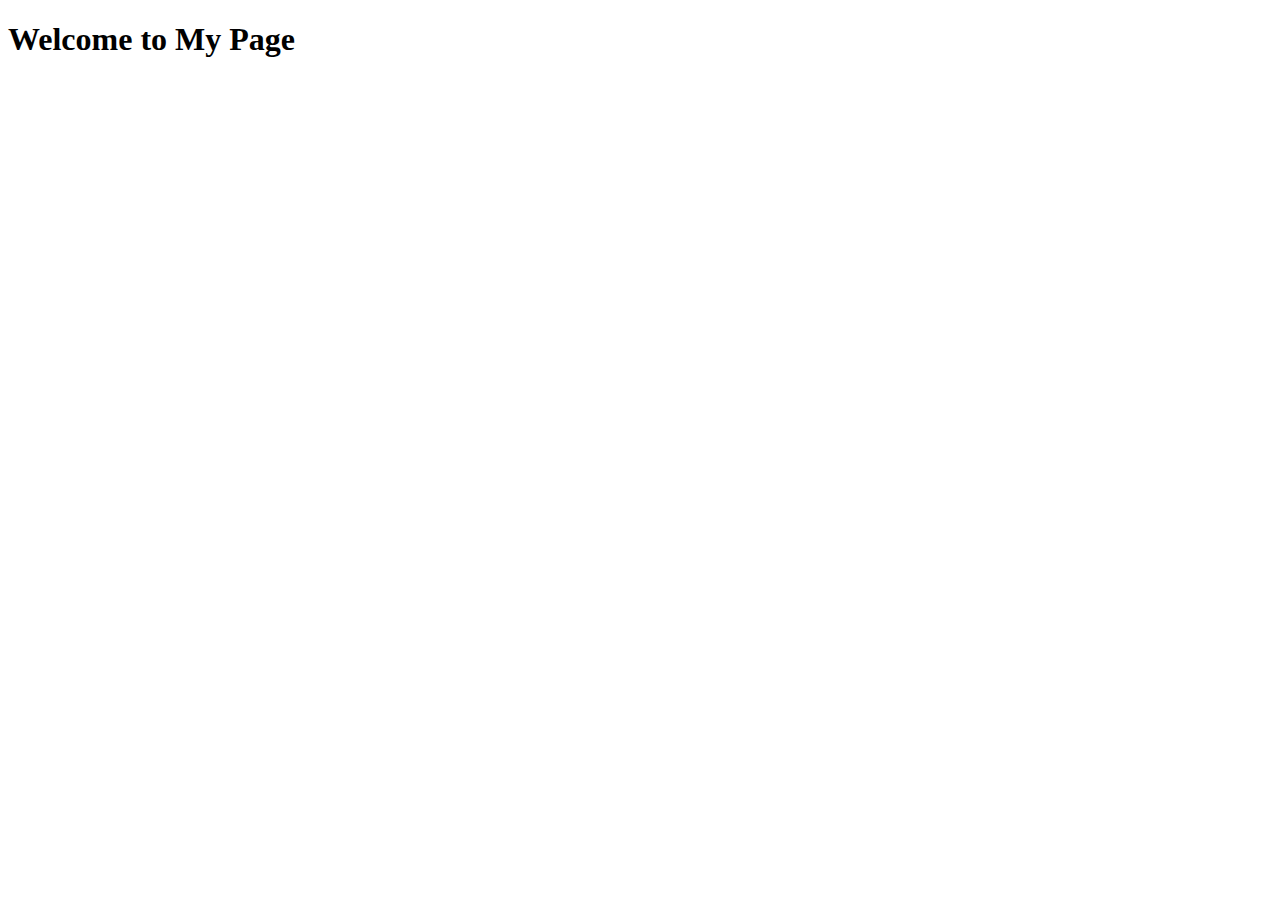
<file: Assigments-Exercises/HTML-Assigments/HTML-1/index.html>
<!DOCTYPE html>
<html lang="en">
  <head>
    <meta charset="UTF-8" />
    <meta name="viewport" content="width=device-width, initial-scale=1.0" />
    <title>My First Webpage</title>
  </head>
  <body>
    <h1>Welcome to My Page</h1>
  </body>
</html>
</file>
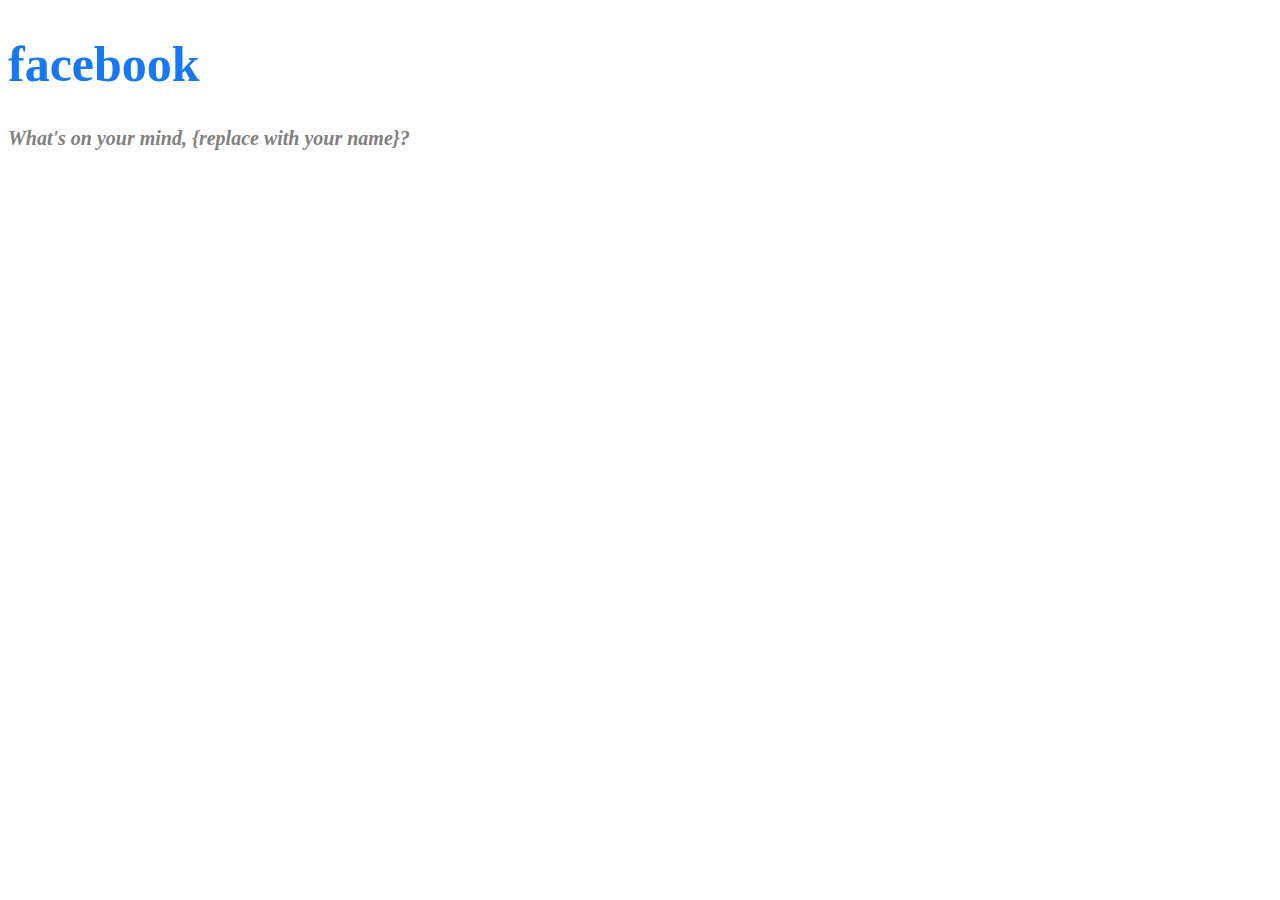
<file: Assigments-Exercises/CSS-Assigments/CSS-1/CSS1.html>
<!DOCTYPE html>

<html lang="en">

    <head>
        <meta charset="UTF-8">
        <meta name="viewport" content="width=device-width, initial-scale=1.0">
        <title>Facebook Logo Text</title>
        <link rel="stylesheet" href="./CSS1.css">
    </head>

    <body>
        <h1>facebook</h1>
        <p>What's on your mind, {replace with your name}?</p>
    </body>

</html>
</file>
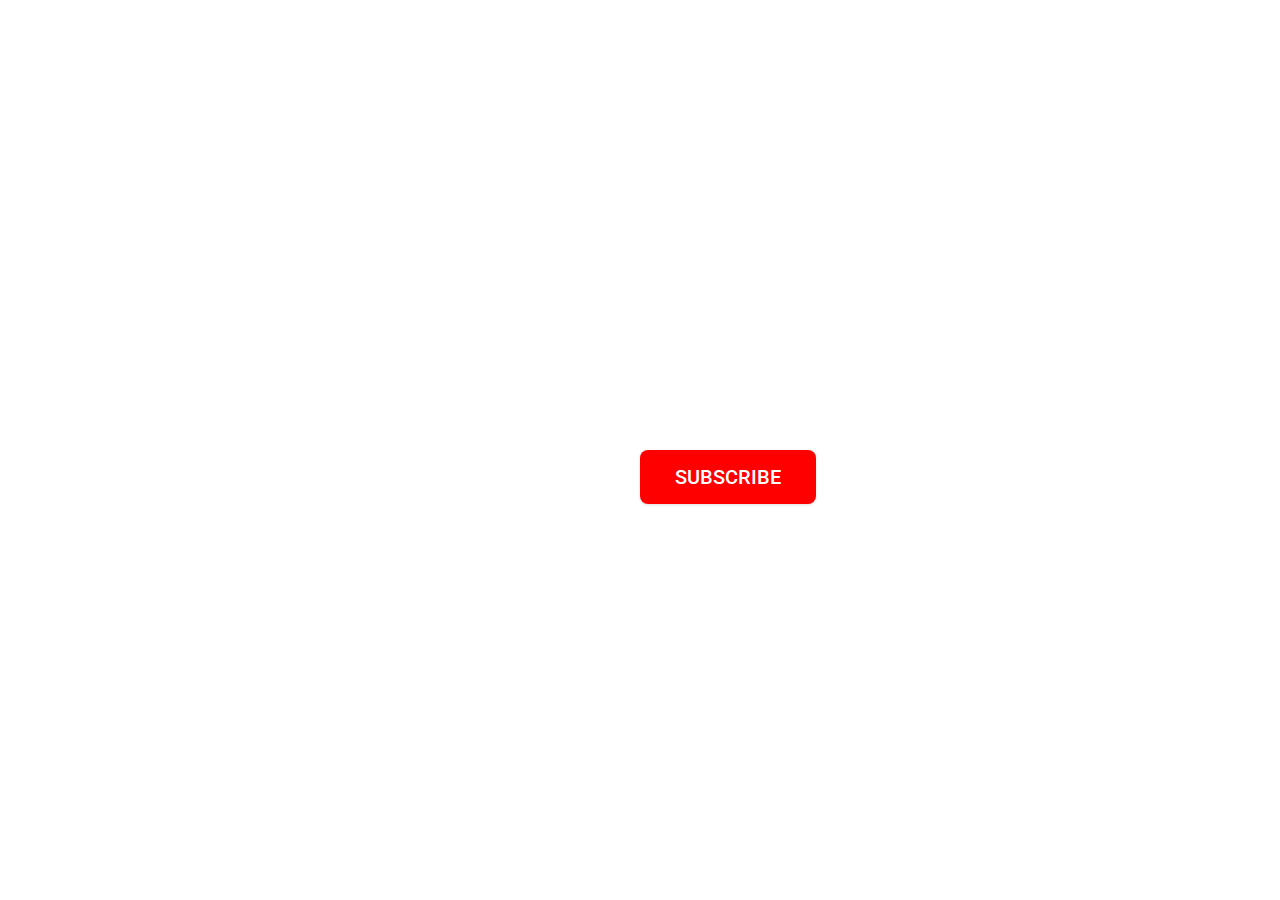
<file: Assigments-Exercises/CSS-Assigments/CSS-2/CSS2.html>
<!DOCTYPE html>
<html lang="en">
<head>
    <meta charset="UTF-8">
    <meta name="viewport" content="width=device-width, initial-scale=1.0">
    <link rel = "stylesheet" href = "CSS2.css">
    <link rel="preconnect" href="https://fonts.googleapis.com">
    <link rel="preconnect" href="https://fonts.gstatic.com" crossorigin>
    <link href="https://fonts.googleapis.com/css2?family=Roboto:ital,wght@0,100;0,300;0,400;0,500;0,700;0,900;1,100;1,300;1,400;1,500;1,700;1,900&display=swap" rel="stylesheet">
    <title>Button Styling</title>
</head>
<body>
    <div style =
    "position: absolute;
    left: 50%;
    right: 50%;
    top: 50%;">
        <button class = "subscribe-button">
            SUBSCRIBE
        </button>
    </div>
</body>
</html>
</file>
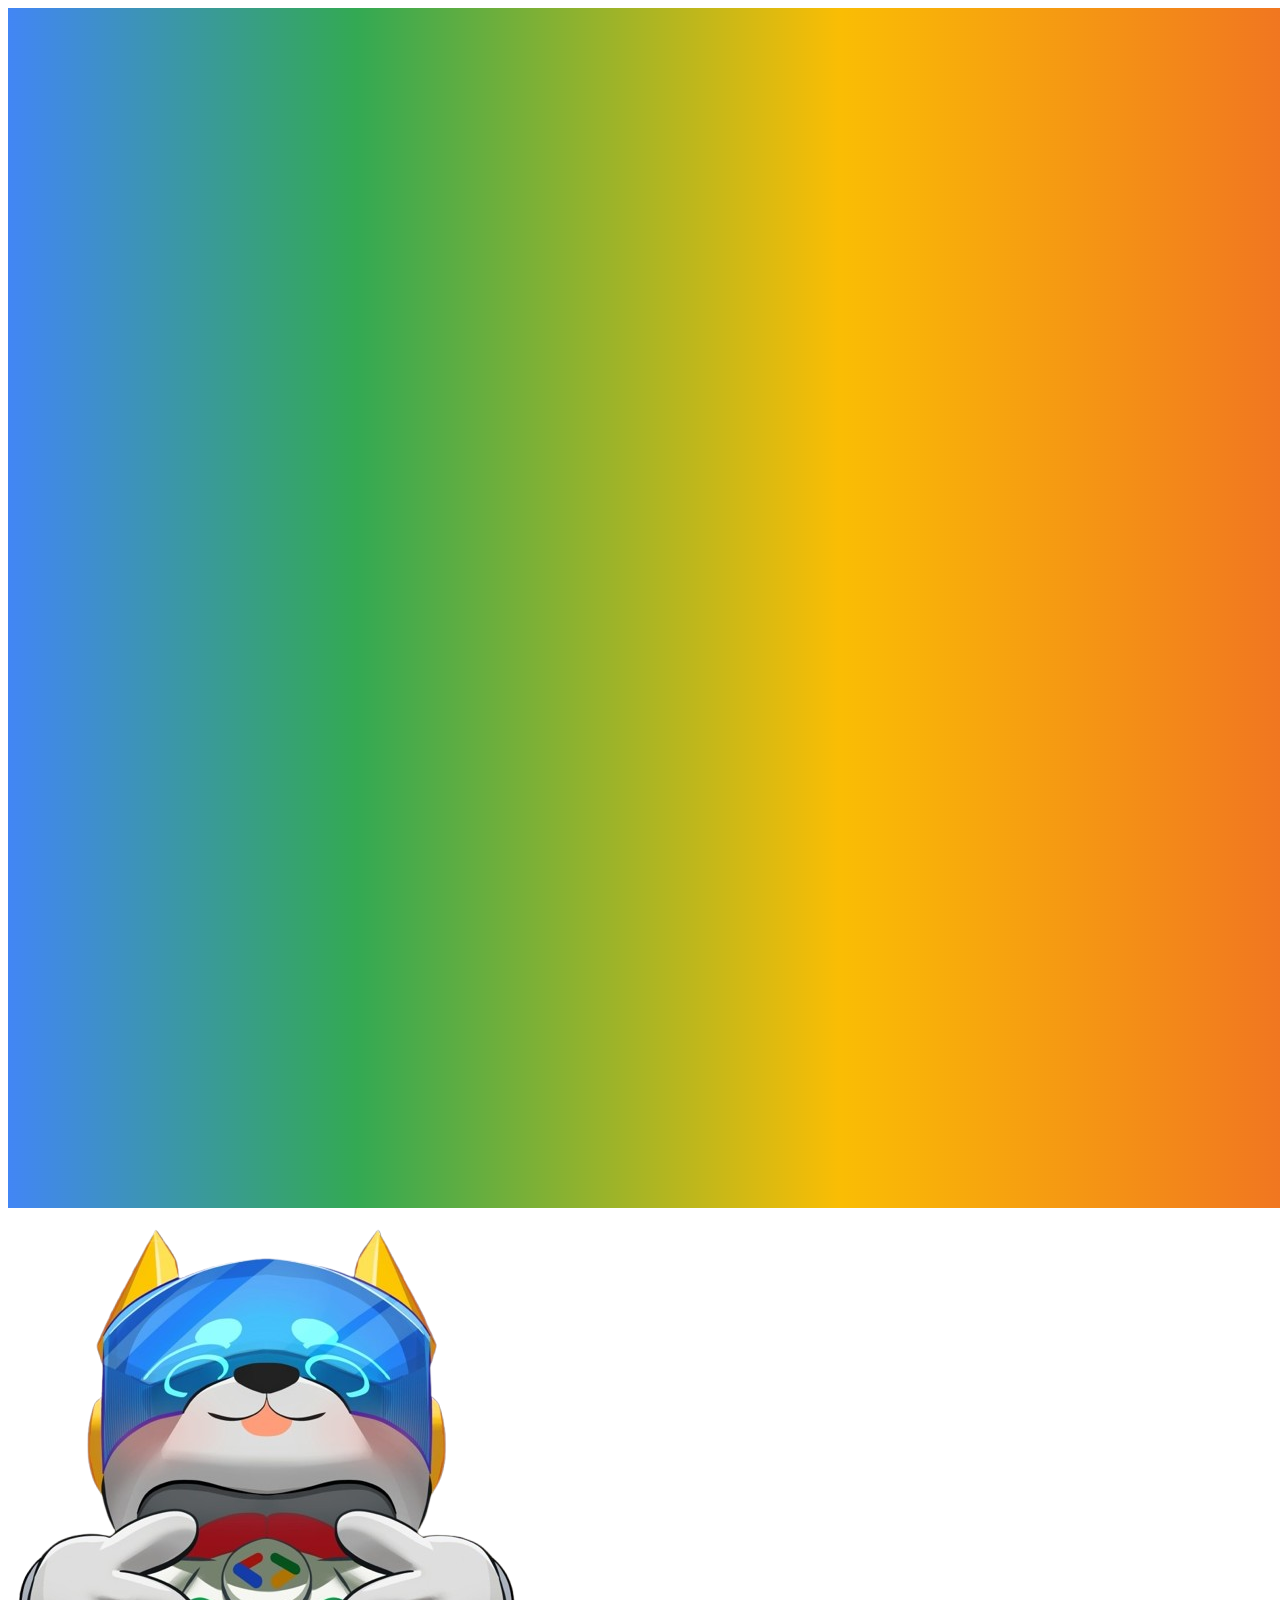
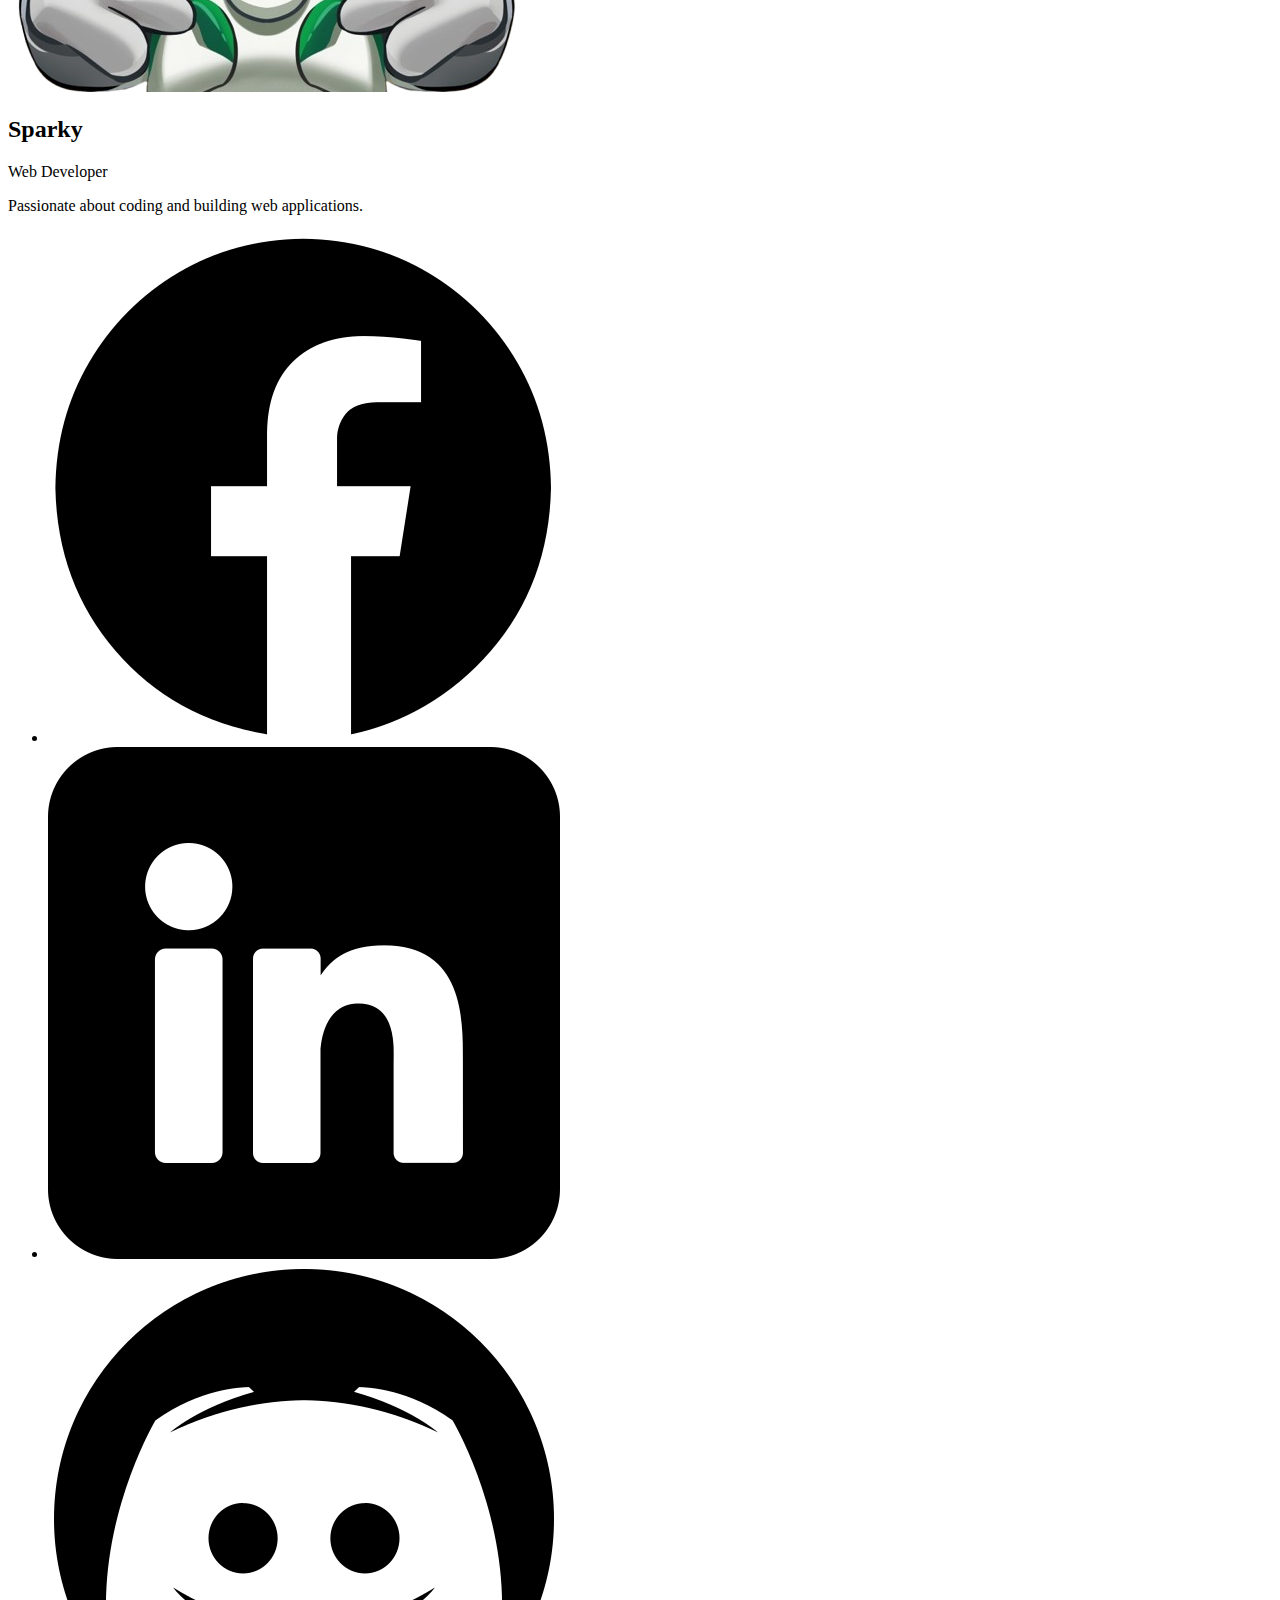
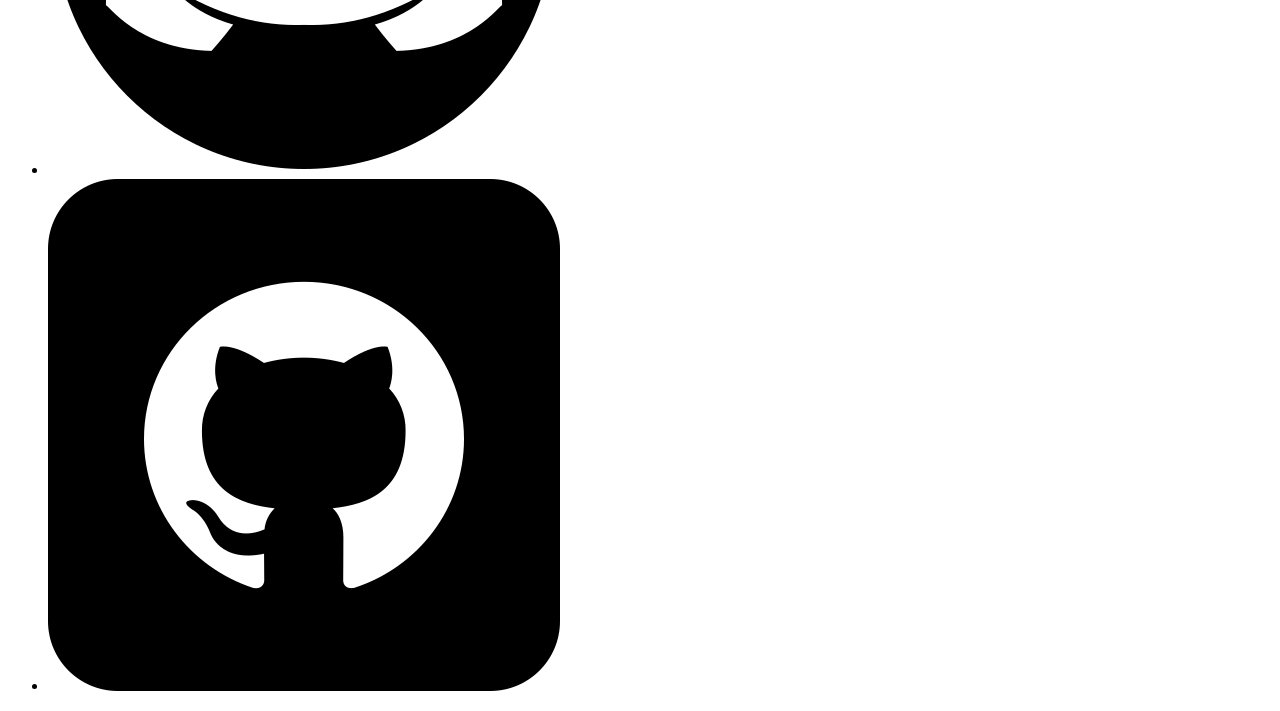
<file: Assigments-Exercises/CSS-Assigments/CSS-3/CSS3.html>
<!DOCTYPE html>
<html lang="en">
<head>
    <meta charset="UTF-8">
    <meta name="viewport" content="width=device-width, initial-scale=1.0">
    <title>Profile Card</title>
    <link rel="stylesheet" href="CSS3.css">
    <link rel="preconnect" href="https://fonts.googleapis.com">
    <link rel="preconnect" href="https://fonts.gstatic.com" crossorigin>
    <link href="https://fonts.googleapis.com/css2?family=Source+Sans+3:ital,wght@0,200..900;1,200..900&display=swap" rel="stylesheet">
</head>
<body>
    <div class="profile-card">
        <div class="cover-photo">
            <img src="./images/cover-photo.png" alt="Cover Photo">
        </div>
        <div class="profile-content">
            <div class="profile-picture">
                <img src="./images/sparky-profile.png" alt="Profile Picture">
            </div>
            <div class="profile-info">
                <h2>Sparky</h2>
                <p class="title">Web Developer</p>
                <p class="bio">Passionate about coding and building web applications.</p>
            </div>
        </div>
        <div class="social">
            <ul>
                <li><a href="https://facebook.com" target="_blank"><img src="images/facebook.png" alt="Facebook"></a></li>
                <li><a href="https://linkedin.com" target="_blank"><img src="images/linkedin.png" alt="LinkedIn"></a></li>
                <li><a href="https://discord.com" target="_blank"><img src="images/discord (1).png" alt="Discord"></a></li>
                <li><a href="https://github.com" target="_blank"><img src="images/github.png" alt="GitHub"></a></li>
            </ul>
        </div>        
    </div>
</body>
</html>
</file>
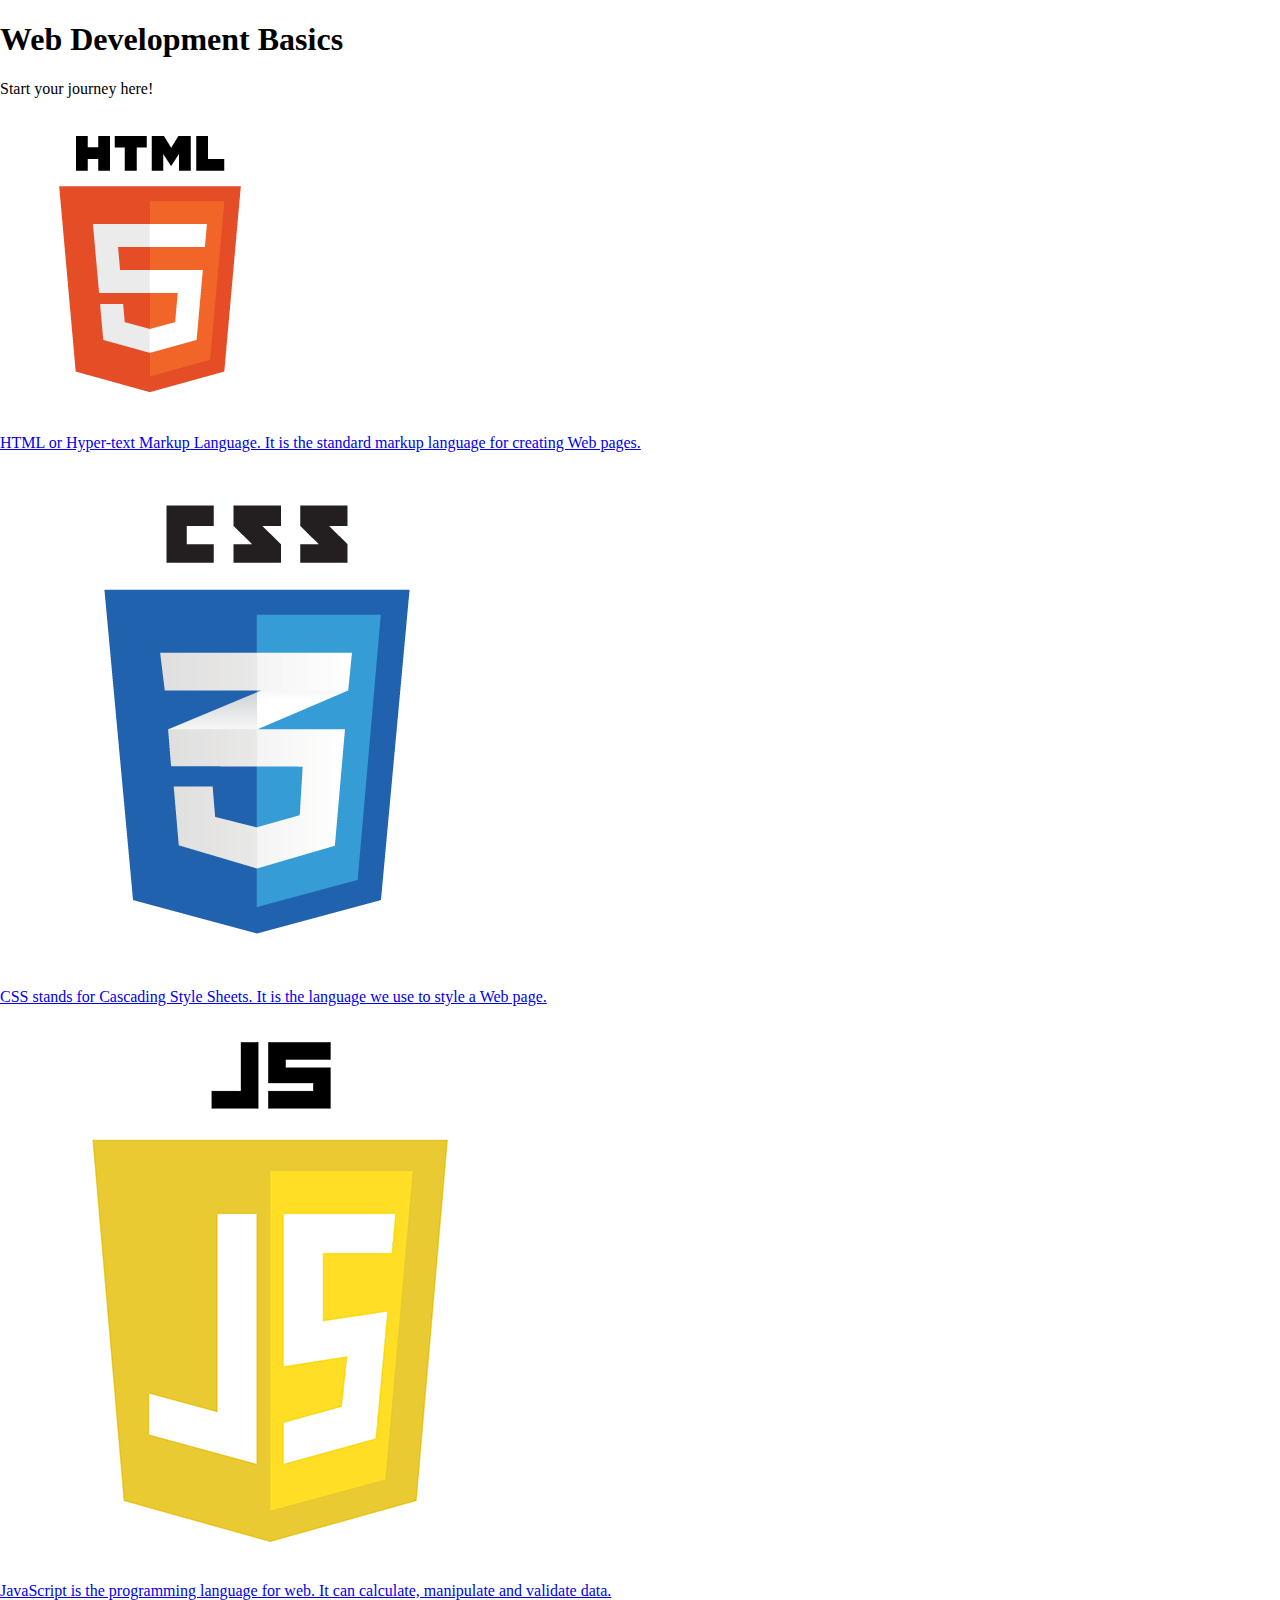
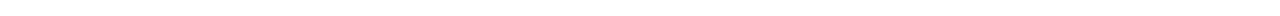
<file: Assigments-Exercises/CSS-Assigments/CSS-4/CSS4.html>
<!DOCTYPE html>
<html lang="en">
<head>
    <meta charset="UTF-8">
    <meta name="viewport" content="width=device-width, initial-scale=1.0">
    <link rel="stylesheet" href="CSS4.css">
    <link rel="preconnect" href="https://fonts.googleapis.com">
    <link rel="preconnect" href="https://fonts.gstatic.com" crossorigin>
    <link href="https://fonts.googleapis.com/css2?family=Source+Sans+3:ital,wght@0,200..900;1,200..900&display=swap" rel="stylesheet">
    <title>Flexbox Layout</title>
</head>
<body>
    <h1>Web Development Basics</h1>
    <p id="subtitle">Start your journey here!</p>

    <div class="flexboxContainer">

            <div id = "box1">
                <a href="https://www.w3schools.com/html/html_intro.asp" target="_blank">

                    <img src="./images/logoHtml.png" alt="html logo.png">
                    <p>HTML or Hyper-text Markup Language. It is the standard markup language for creating Web pages.</p>
                </a>
            </div>

            <div id = "box2">
                <a href="https://www.w3schools.com/css/default.asp" target="_blank">

                    <img src="./images/logoCss.png" alt="html logo.png">
                    <p>CSS stands for Cascading Style Sheets. It is the language we use to style a Web page.</p>
                </a>
            </div>

            <div id = "box3">
                <a href="https://www.w3schools.com/js/default.asp" target="_blank">
                    <img src="./images/logoJs.png" alt="html logo.png">
                    <p>JavaScript is the programming language for web. It can calculate, manipulate and validate data.</p>
                </a>
            </div>
            
    </div>
        
</body>
</html>
</file>
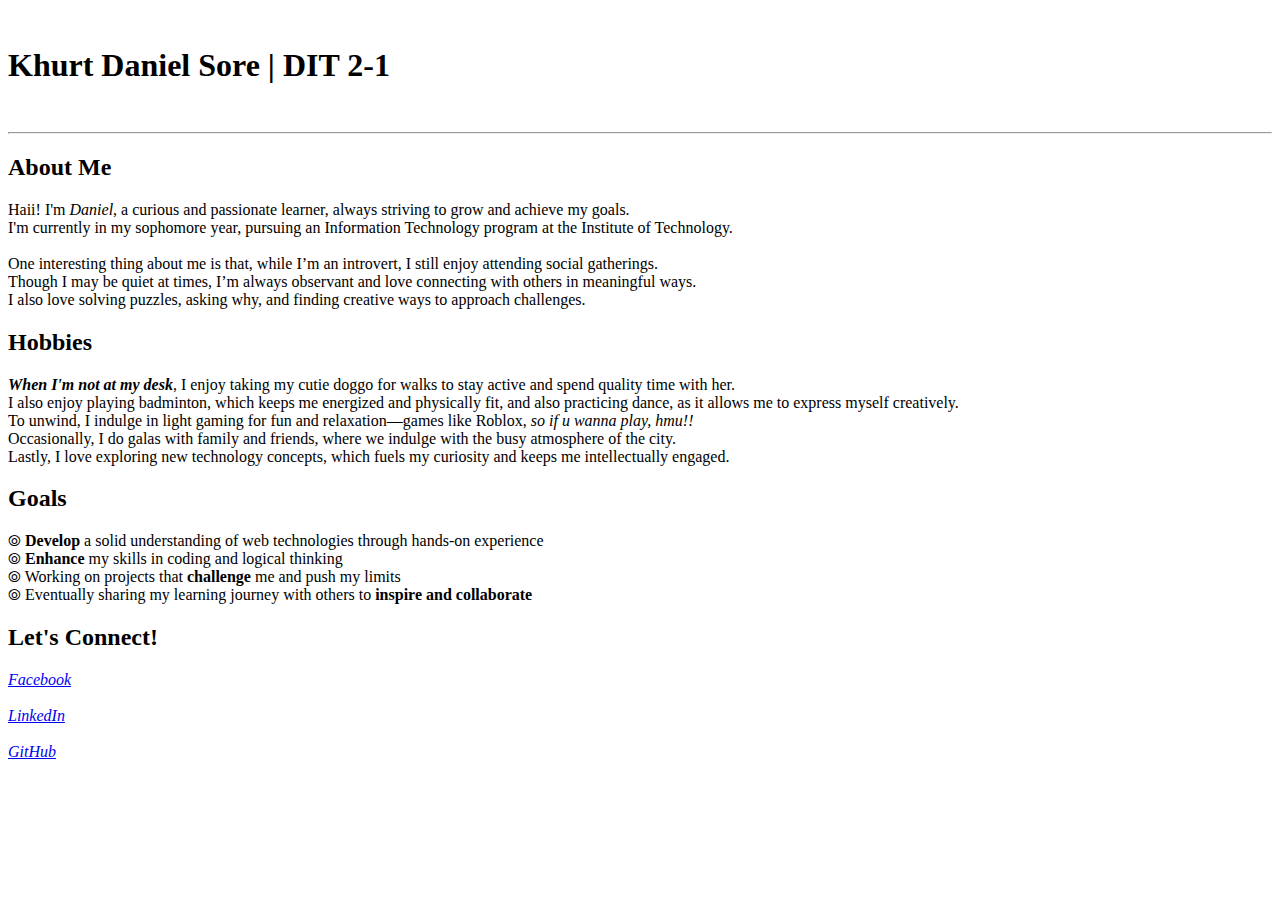
<file: Assigments-Exercises/HTML-Assigments/HTML-2/HTML-2.html>
<!DOCTYPE html>
<html>
  <head>
    <title>Khurt Sore</title>
  </head>

  <body>
    <br />
    <h1>Khurt Daniel Sore | DIT 2-1</h1>
    <br />
    <hr />

    <h2>About Me</h2>
    <p>
      Haii! I'm <em>Daniel</em>, a curious and passionate learner, always striving to 
      grow and achieve my goals.<br> I'm currently in my sophomore year, 
      pursuing an Information Technology program at the Institute of Technology.<br>

      <br>One interesting thing about me is that, while I’m an introvert, I still 
      enjoy attending social gatherings.<br> Though I may be quiet at times, I’m 
      always observant and love connecting with others in meaningful ways.<br> I also
      love solving puzzles, asking why, and finding creative ways to approach challenges.
    </p>

    <h2>Hobbies</h2>
    <p>
      <b><em>When I'm not at my desk</em></b>,</em>
      I enjoy taking my cutie doggo for walks to stay active and spend quality time with her.<br>
      I also enjoy playing badminton, which keeps me energized and physically fit, and also practicing dance, as it allows me to express myself creatively.<br>
      To unwind, I indulge in light gaming for fun and relaxation—games like Roblox, <em>so if u wanna play, hmu!!</em><br>
      Occasionally, I do galas with family and friends, where we indulge with the busy atmosphere of the city.<br>
      Lastly, I love exploring new technology concepts, which fuels my curiosity and keeps me intellectually engaged.<br>
    </p>

    <h2>Goals</h2>
    <p>
      ⦾ <b>Develop</b> a solid understanding of web technologies through hands-on experience<br>
      ⦾ <b>Enhance</b> my skills in coding and logical thinking<br>
      ⦾ Working on projects that <b>challenge</b> me and push my limits<br>
      ⦾ Eventually sharing my learning journey with others to <b>inspire and collaborate</b><br>
    </p>
    
    <h2>Let's Connect!</h2>
    <p>
      <a href="https://www.facebook.com/k.hurtnyel"><em>Facebook</em></a><br><br>
      <a href="https://www.linkedin.com/in/khurtsore/"><em>LinkedIn</em></a><br><br>
      <a href="https://github.com/kaixwayvan"><em>GitHub</em></a><br><br>
    </p>
  </body>
</html>
</file>
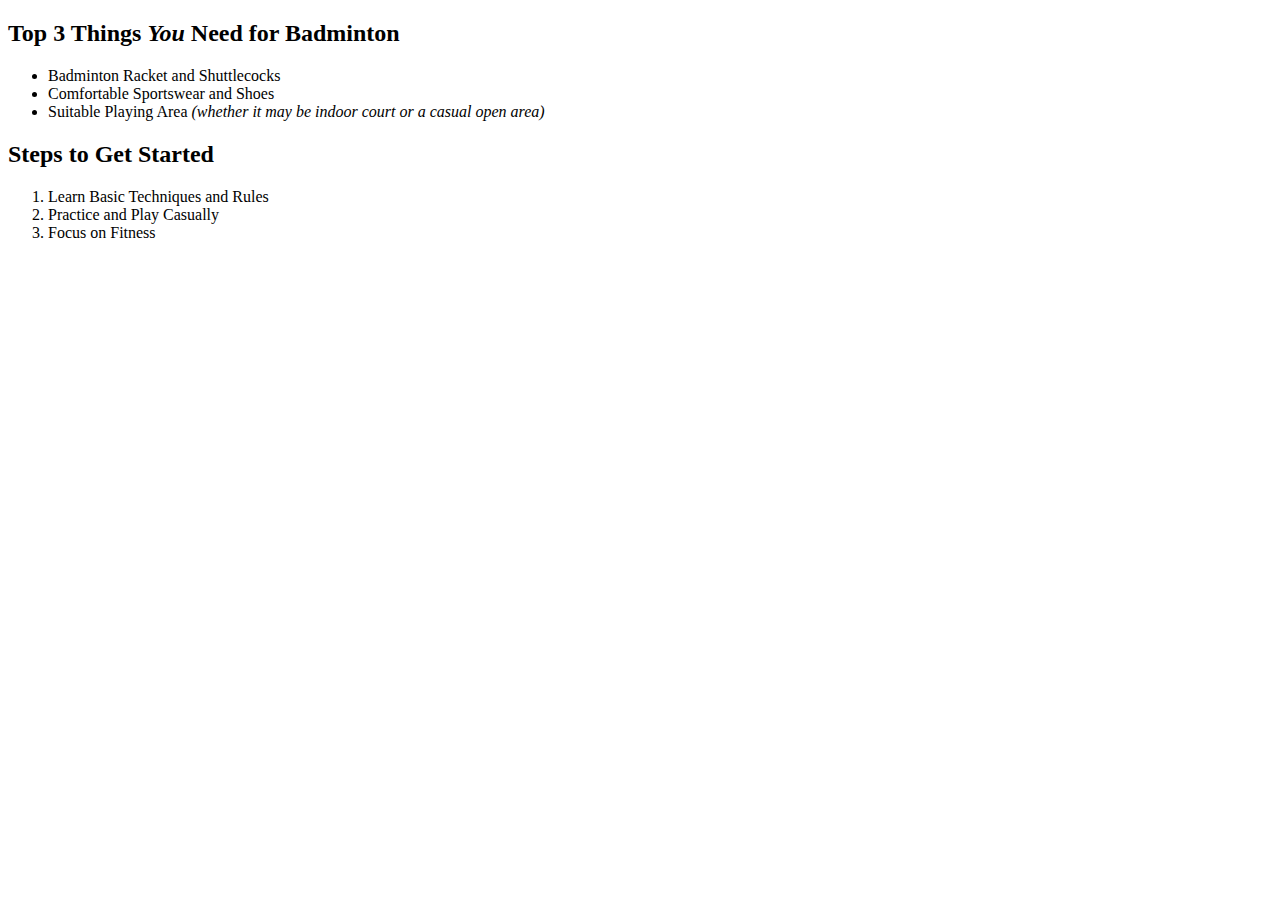
<file: Assigments-Exercises/HTML-Assigments/HTML-4/HTML-4.html>
<!DOCTYPE html>
<html lang="en">
  <head>
    <meta charset="UTF-8" />
    <meta name="viewport" content="width=device-width, initial-scale=1.0" />
    <title>Favorites List</title>
  </head>
  <body>
    <h2>Top 3 Things <em>You</em> Need for Badminton</h2>
    <ul>
      <li>Badminton Racket and Shuttlecocks</li>
      <li>Comfortable Sportswear and Shoes</li>
      <li>
        Suitable Playing Area
        <em>(whether it may be indoor court or a casual open area)</em>
      </li>
    </ul>

    <h2>Steps to Get Started</h2>
    <ol>
      <li>Learn Basic Techniques and Rules</li>
      <li>Practice and Play Casually</li>
      <li>Focus on Fitness</li>
    </ol>
  </body>
</html>
</file>
<file: Assigments-Exercises/CSS-Assigments/CSS-1/CSS1.css>
.fb-text-style {
  text-align: center;
  font-family: "Poppins", sans-serif;
}

h1 {
  color: #1877f2;
  font-size: 50px;
  font-weight: 700;
  line-height: 1.2;
}

p {
  color: grey;
  font-style: italic;
  font-size: 20px;
  font-weight: bold;
}
</file>
<file: Assigments-Exercises/CSS-Assigments/CSS-2/CSS2.css>
.subscribe-button {
  background-color: #ff0000;
  color: #ffffff;
  font-family: "Roboto", sans-serif;
  align-items: center;
  font-size: 20px;
  font-weight: 500;
  text-transform: uppercase;
  padding: 15px 35px 15px 35px;
  border: none;
  border-radius: 8px;
  cursor: pointer;
  box-shadow: 0 1px 3px rgba(0, 0, 0, 0.12);
  transition: all 0.2s ease-in-out;
  outline: none;
}

.subscribe-button:hover {
  background-color: #cc0000;
  box-shadow: (0 4px 6px rgba(0, 0, 0, 0.2));
  transform: scale(1.05);
}

.subscribe-button:active {
  background-color: #990000;
  transform: scale(0.98);
  box-shadow: (0 1px 3px rgba(0, 0, 0, 0.12));
}
</file>
<file: Assigments-Exercises/CSS-Assigments/CSS-3/CSS3.css>
/* body */

/* profile-card */

/* cover-photo img */

/* profile-content */

/* profile-picture */

/* profile-info h2*/

/* profile-info title*/

/* profile-info bio*/

/* title */

/* bio */

/* social ul */

/* social a */

/* social img */
</file>
<file: Assigments-Exercises/CSS-Assigments/CSS-4/CSS4.css>
@import url('https://fonts.googleapis.com/css2?family=Bebas+Neue&family=Montserrat:ital,wght@0,100..900;1,100..900&display=swap');


body {
    margin: 0;
    padding: 0;
    border: 0;

}

/* h1 */

/* #subtitle */

/* .flexboxContainer */

/*.flexboxContainer > div */

/* a */

/* img */

/* .flexboxContainer > div:hover */
</file>
